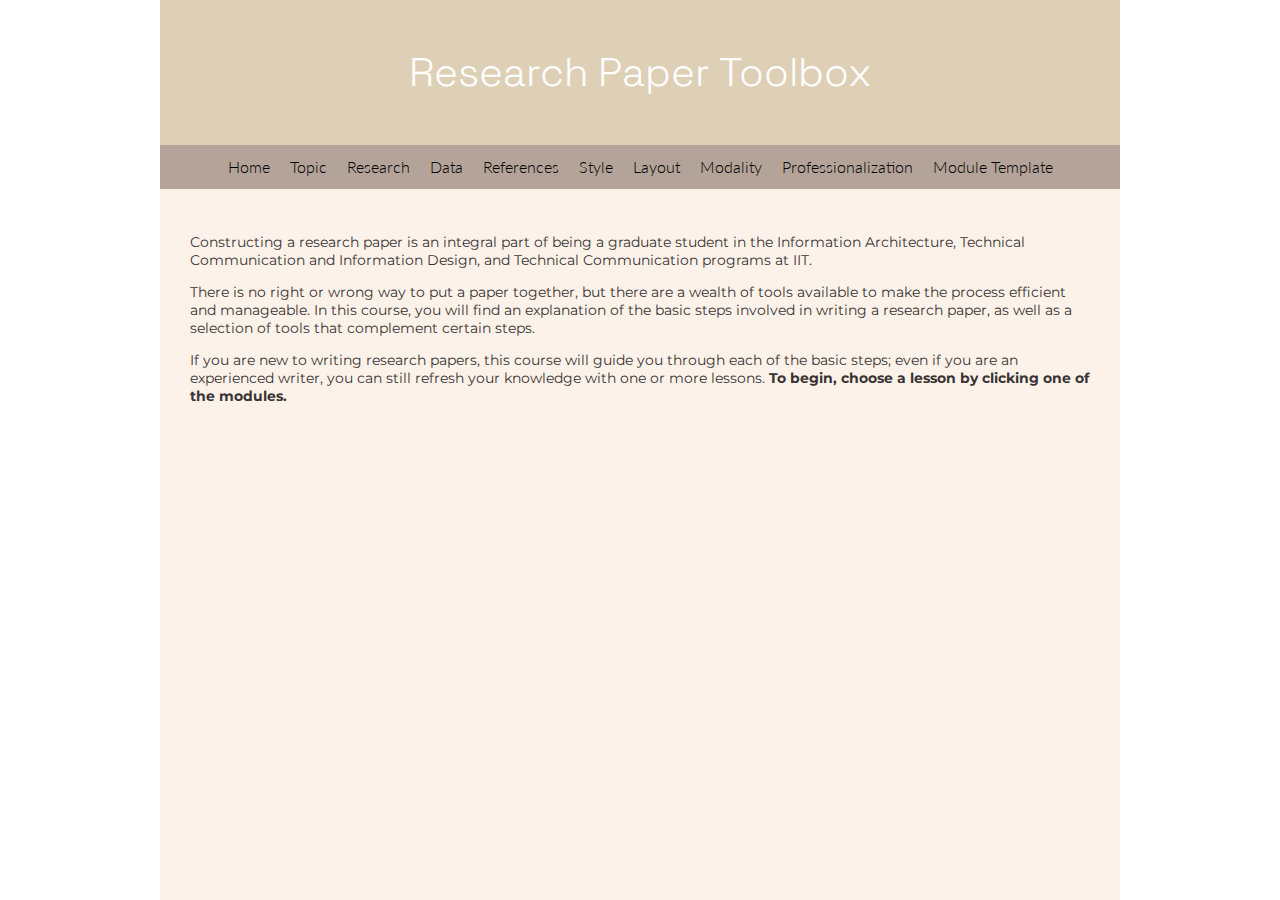
<file: index.html>
<!DOCTYPE html>
<html lang="en">

<head>
    <meta charset="utf-8">
    <meta name="viewport" content="width=device-width, initial-scale=1.0">
    <meta name="description"
        content="Site that serves as resource for incoming graduate student containing module-based learning modules.">
    <title>Research Paper Toolbox</title>

    <link rel="stylesheet" type="text/css" media="screen" href="./css/styles.css">
    <link rel="preconnect" href="https://fonts.googleapis.com">
    <link rel="preconnect" href="https://fonts.gstatic.com" crossorigin>

    <!--This is where fonts will be located-->
    <link href="https://fonts.googleapis.com/css2?family=Inter:wght@100..900&display=swap" rel="stylesheet">
    <link
        href="https://fonts.googleapis.com/css2?family=Inter:wght@100..900&family=Madimi+One&family=Space+Grotesk:wght@300&display=swap"
        rel="stylesheet">
    <link href="https://fonts.googleapis.com/css2?family=Montserrat:ital,wght@0,100..900;1,100..900&display=swap"
        rel="stylesheet">
    <link
        href="https://fonts.googleapis.com/css2?family=Inter:wght@100..900&family=Lato:ital,wght@0,100;0,300;0,400;0,700;0,900;1,100;1,300;1,400;1,700;1,900&family=Madimi+One&family=Roboto:ital,wght@0,100;0,300;0,400;0,500;0,700;0,900;1,100;1,300;1,400;1,500;1,700;1,900&family=Space+Grotesk:wght@300&display=swap"
        rel="stylesheet">

</head>

<body>

    <header>
        <h1>Research Paper Toolbox </h1>
    </header>

    <nav>
        <ul>
            <li><a href="index.html">Home</a></li>
            <li><a href="#Topic">Topic</a></li>
            <li><a href="realistic_research.html">Research</a></li>
            <li><a href="research_data.html">Data</a></li>
            <li><a href="#References">References</a></li>
            <li><a href="#Style">Style</a></li>
            <li><a href="#Layout">Layout</a></li>
            <li><a href="#Modality">Modality</a></li>
            <li><a href="#Professionalization">Professionalization</a></li>
            <li><a href="module_template.html">Module Template</a></li>
        </ul>
    </nav>

    <main>
        <p>Constructing a research paper is an integral part of being a graduate student in the Information
            Architecture, Technical Communication and Information Design, and Technical Communication programs at IIT.
        </p>


        <p>There is no right or wrong way to put a paper together, but there are a wealth of tools available to make the
            process efficient and manageable.
            In this course, you will find an explanation of the basic steps involved in writing a research paper, as
            well as a selection of tools that complement certain steps. </p>

        <p>If you are new to writing research papers, this course will guide you through each of the basic steps; even
            if you are an experienced writer, you can still refresh your knowledge with one or more lessons.
            <strong id="index_container">To begin, choose a lesson by clicking one of the modules.</strong>
        </p>

    </main>
</body>

</html>
</file>
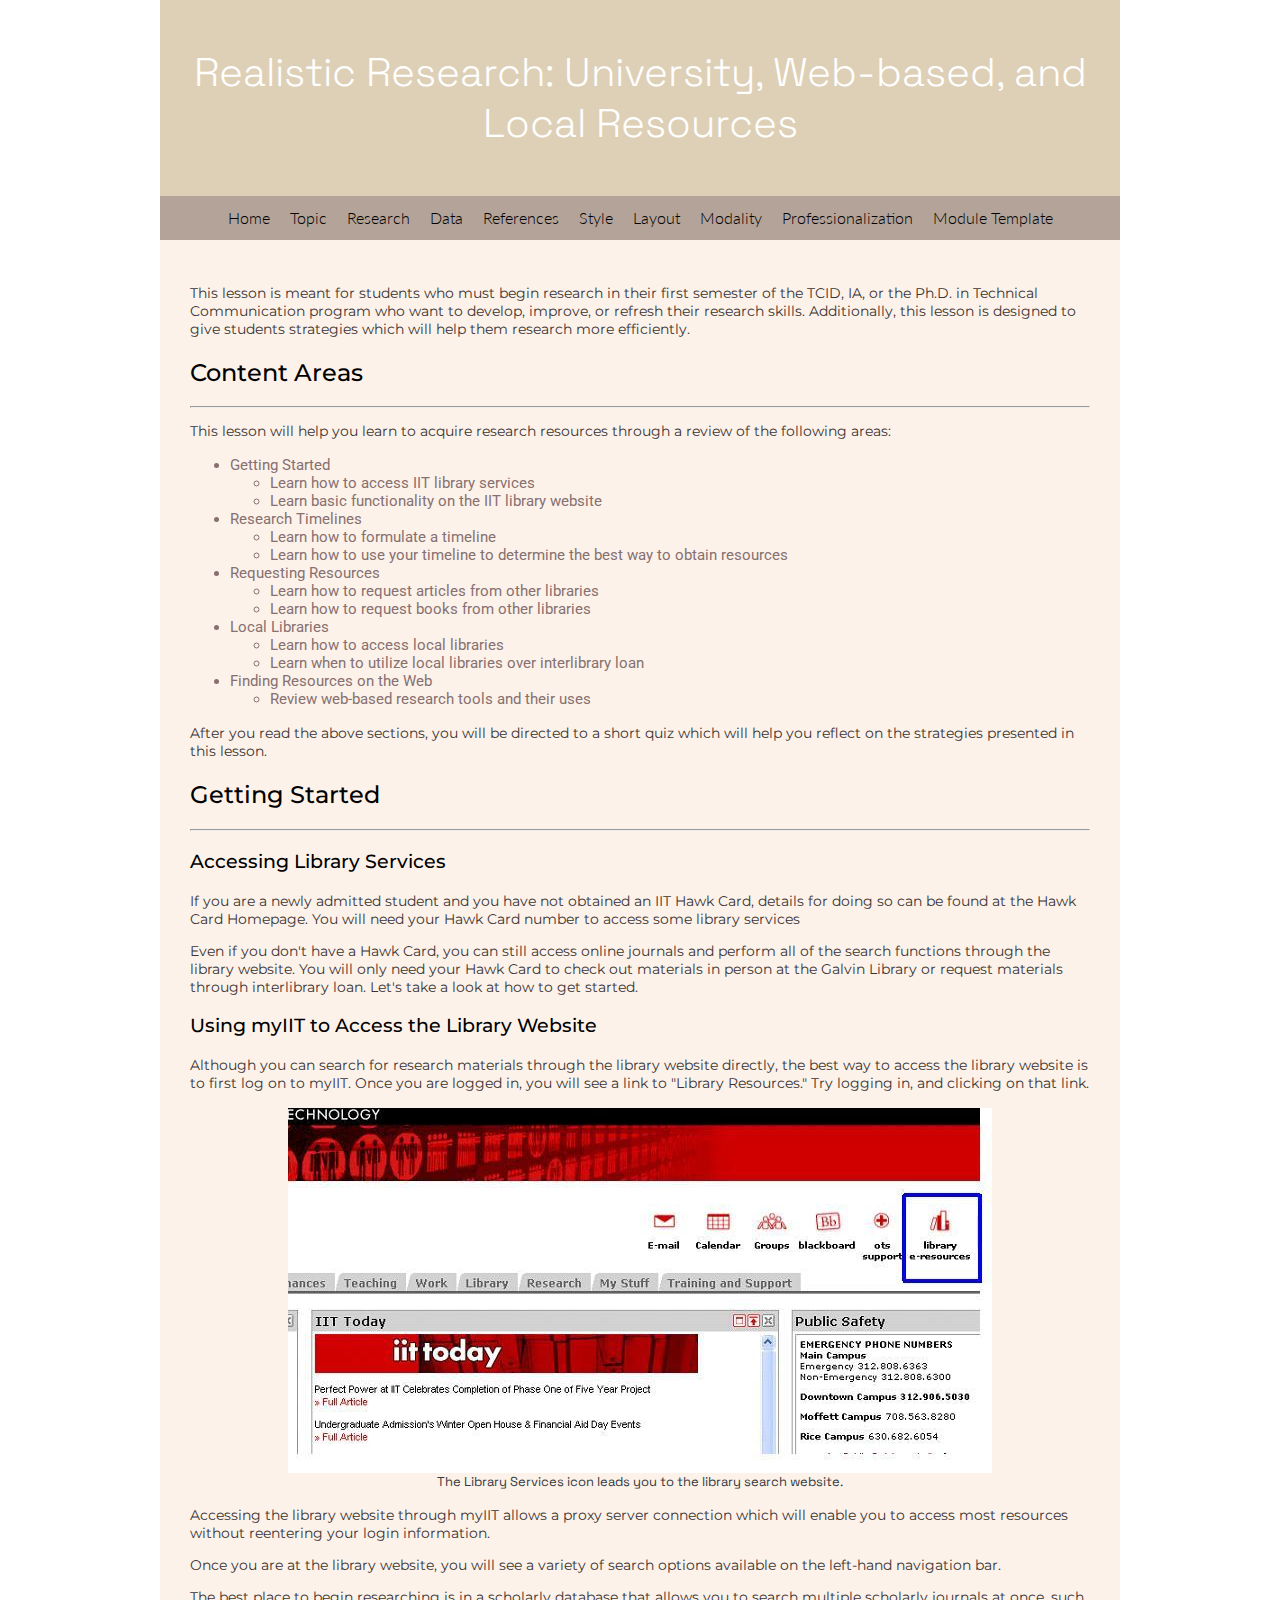
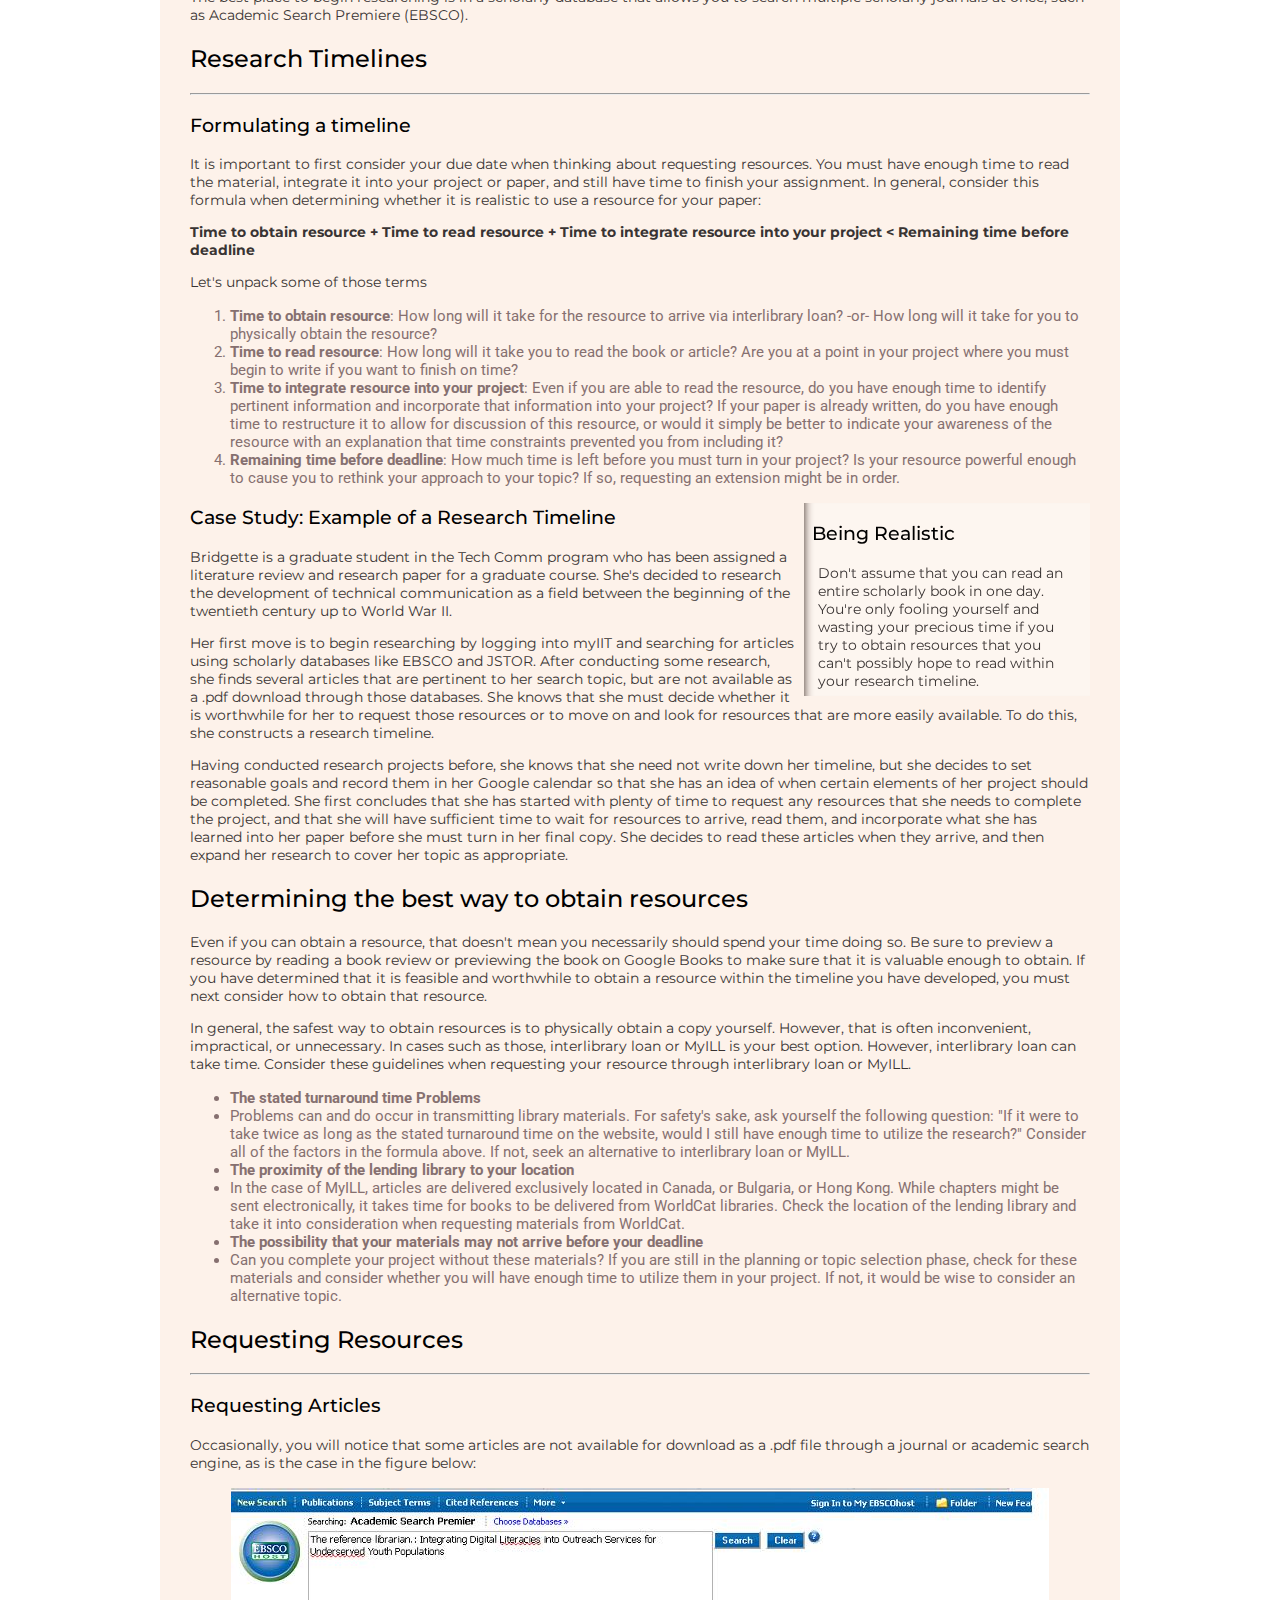
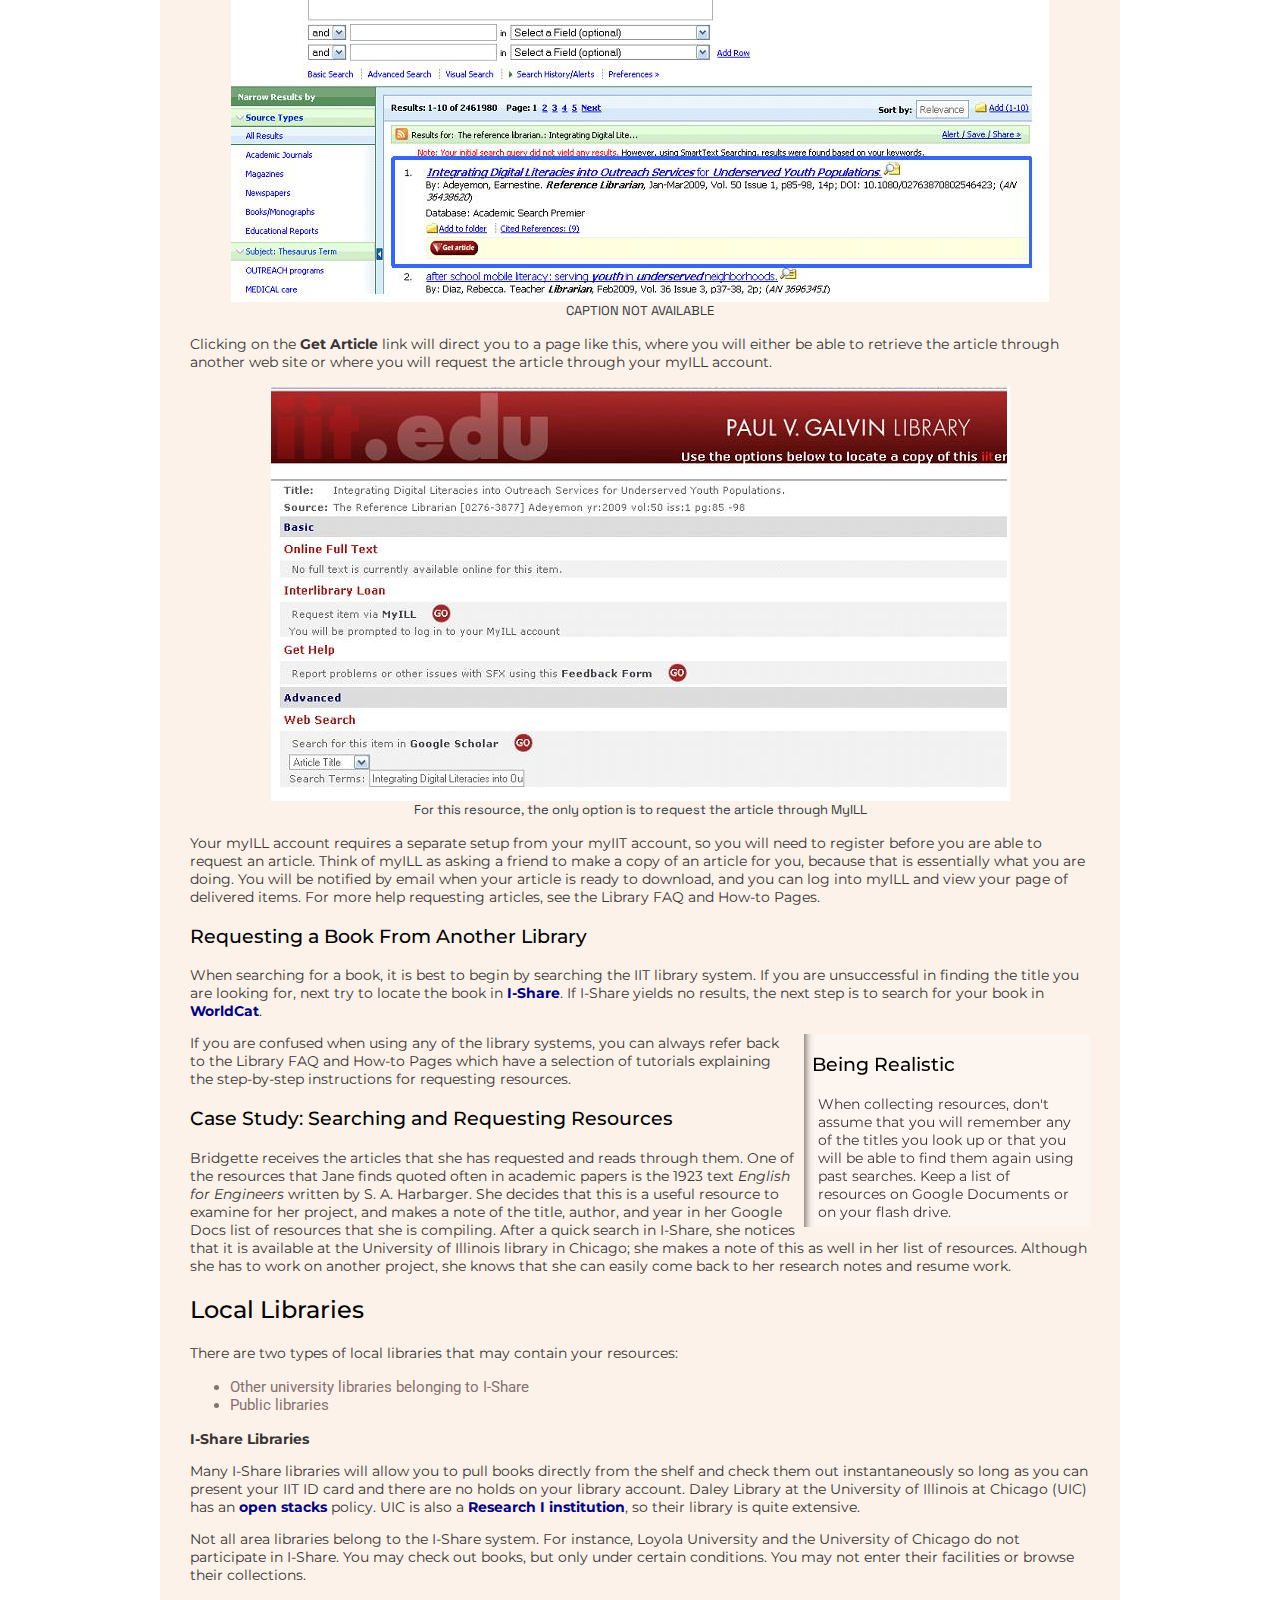
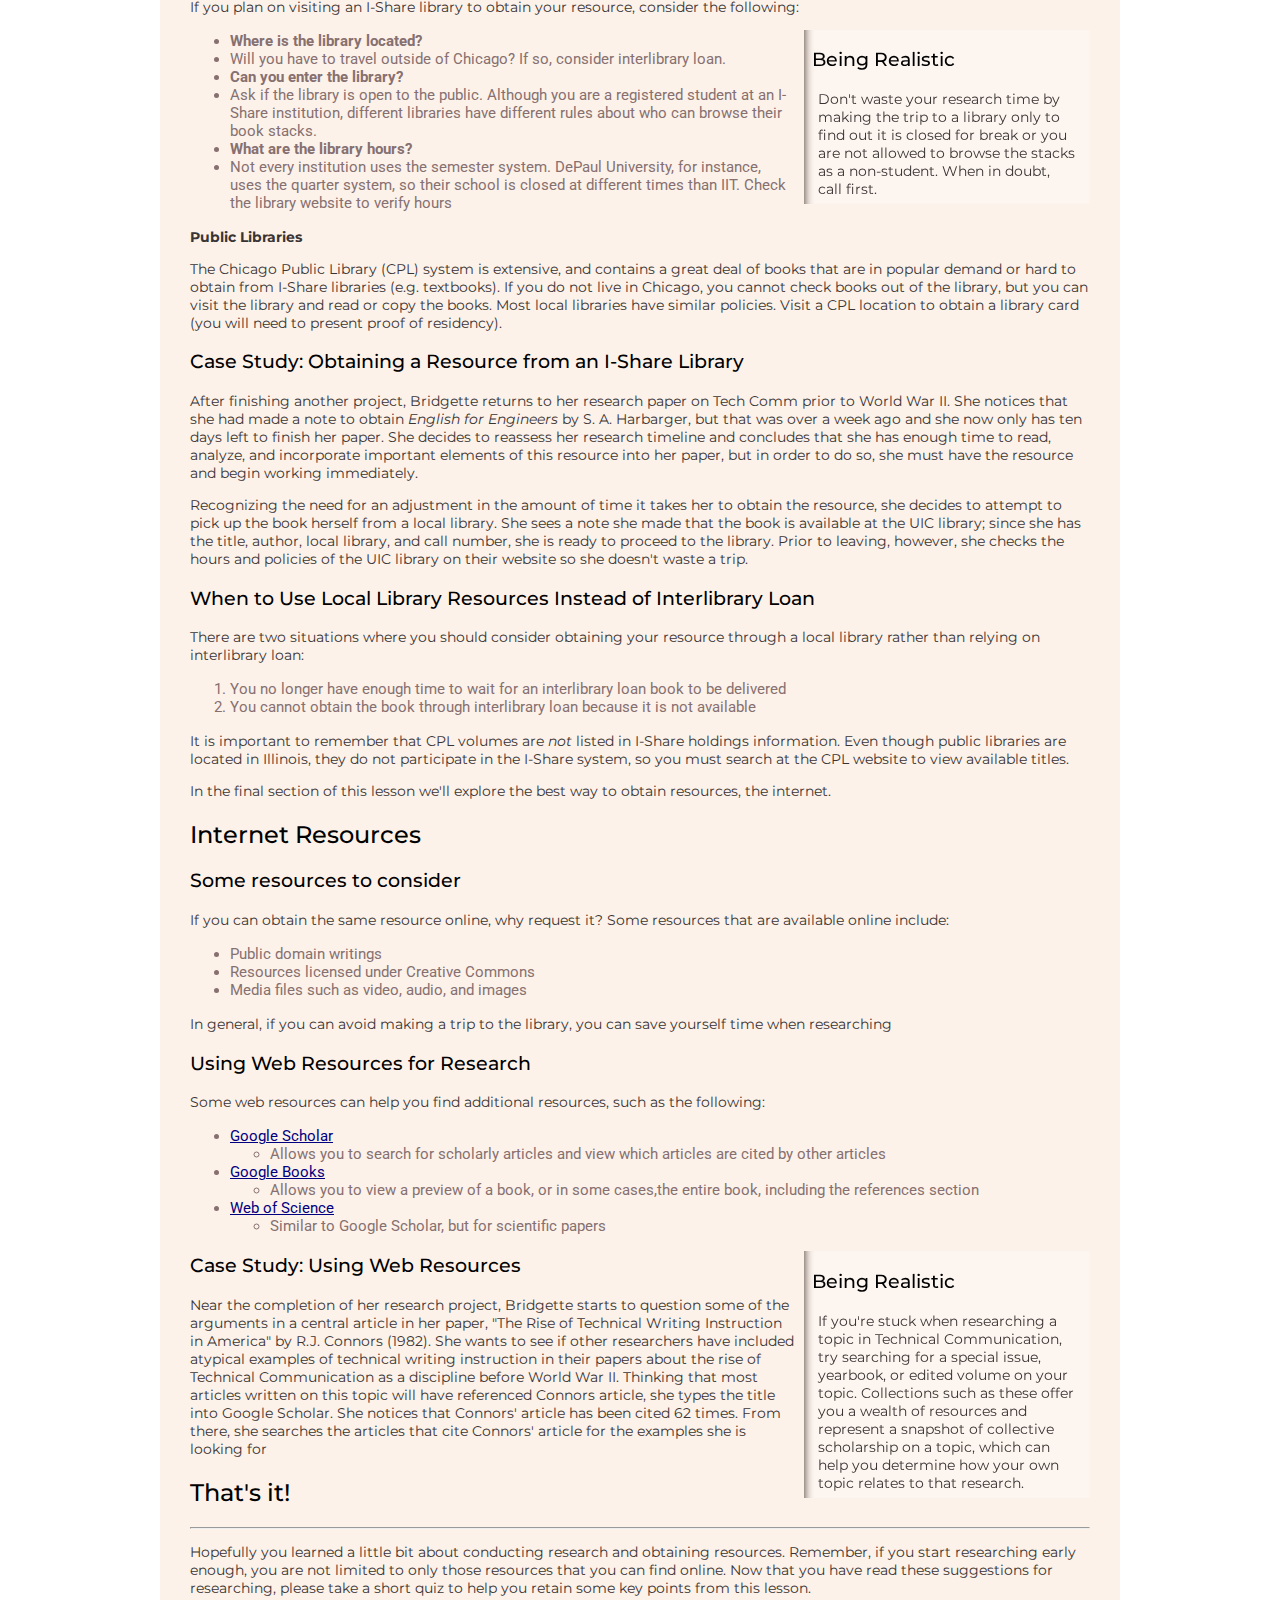
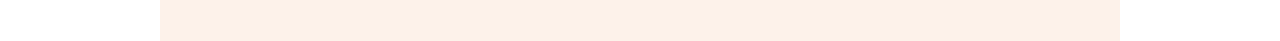
<file: realistic_research.html>
<!DOCTYPE html>
<html lang="en">

<head>
  <meta charset="utf-8">
  <meta name="viewport" content="width=device-width, initial-scale=1.0">
  <meta name="description"
    content="Site that serves as resource for incoming graduate student containing module-based learning modules.">
  <title>Research Paper Toolbox</title>

  <link rel="stylesheet" type="text/css" media="screen" href="./css/styles.css">
  <link rel="preconnect" href="https://fonts.googleapis.com">
  <link rel="preconnect" href="https://fonts.gstatic.com" crossorigin>

  <!--This is where fonts will be located-->
  <link href="https://fonts.googleapis.com/css2?family=Montserrat:ital,wght@0,100..900;1,100..900&display=swap"
    rel="stylesheet">
  <link
    href="https://fonts.googleapis.com/css2?family=Inter:wght@100..900&family=Lato:ital,wght@0,100;0,300;0,400;0,700;0,900;1,100;1,300;1,400;1,700;1,900&family=Madimi+One&family=Roboto:ital,wght@0,100;0,300;0,400;0,500;0,700;0,900;1,100;1,300;1,400;1,500;1,700;1,900&family=Space+Grotesk:wght@300&display=swap"
    rel="stylesheet">
</head>

<body>

  <header>
    <h1> Realistic Research: University, Web-based, and Local Resources</h1>
  </header>
  <nav>
    <ul>

      <li><a href="index.html">Home</a></li>
      <li><a href="#Topic">Topic</a></li>
      <li><a href="realistic_research.html">Research</a></li>
      <li><a href="research_data.html">Data</a></li>
      <li><a href="#References">References</a></li>
      <li><a href="#Style">Style</a></li>
      <li><a href="#Layout">Layout</a></li>
      <li><a href="#Modality">Modality</a></li>
      <li><a href="#Professionalization">Professionalization</a></li>
      <li><a href="module_template.html">Module Template</a></li>
    </ul>
  </nav>

  <main>

    <p> This lesson is meant for students who must begin research in their first semester of the TCID, IA, or the Ph.D.
      in Technical Communication program who want to develop, improve, or refresh their research skills.
      Additionally, this lesson is designed to give students strategies which will help them research more efficiently.
    </p>
    <h2>Content Areas</h2>
    <hr>
    <p>This lesson will help you learn to acquire research resources through a review of the following areas: </p>

    <ul>
      <li>Getting Started
        <ul>
          <li>Learn how to access IIT library services</li>
          <li>Learn basic functionality on the IIT library website </li>
        </ul>
      </li>
      <li>Research Timelines
        <ul>
          <li>Learn how to formulate a timeline</li>
          <li>Learn how to use your timeline to determine the best way to obtain resources</li>
        </ul>
      </li>
      <li>Requesting Resources
        <ul>
          <li>Learn how to request articles from other libraries</li>
          <li>Learn how to request books from other libraries</li>
        </ul>
      </li>
      <li>Local Libraries
        <ul>
          <li>Learn how to access local libraries</li>
          <li>Learn when to utilize local libraries over interlibrary loan</li>
        </ul>
      </li>
      <li>Finding Resources on the Web
        <ul>
          <li>Review web-based research tools and their uses</li>
        </ul>
      </li>
    </ul>
    <p>
      After you read the above sections, you will be directed to a short quiz
      which will help you reflect on the strategies presented in this lesson.
    </p>

    <h2>Getting Started</h2>
    <hr>
    <h3> Accessing Library Services</h3>
    <p>If you are a newly admitted student and you have not obtained an IIT Hawk Card, details for doing so can be
      found at the Hawk Card Homepage. You will need your Hawk Card number to access some library services</p>

    <p> Even if you don't have a Hawk Card, you can still access online journals and perform all of the search
      functions through the library website. You will only need your Hawk Card to check out materials in person at the
      Galvin Library or request materials through interlibrary loan. Let's take a look at how to get started.</p>
    <h3> Using myIIT to Access the Library Website</h3>
    <p> Although you can search for research materials through the library website directly, the best way to access
      the library website is to first log on to myIIT. Once you are logged in, you will see a link to "Library
      Resources." Try logging in, and clicking on that link.</p>

    <figure>
      <img src="./Illustrations/research2.jpg"
        alt="Image of IIT website homepage with a highlighted blue square surrounding 'Library Services' icon. The section provides access to the library search website.">
      <figcaption>The Library Services icon leads you to the library search website.</figcaption>
    </figure>

    <p>Accessing the library website through myIIT allows a proxy server connection which will enable you to access
      most
      resources without reentering your login information.</p>

    <p> Once you are at the library website, you will see a variety of search options available on the left-hand
      navigation bar.</p>

    <p> The best place to begin researching is in a scholarly database that allows you to search multiple scholarly
      journals at once, such as Academic Search Premiere (EBSCO).</p>

    <h2> Research Timelines</h2>
    <hr>
    <h3>Formulating a timeline</h3>
    <p> It is important to first consider your due date when thinking about requesting resources. You must have enough
      time to read the material, integrate it into your project or paper, and still have time to finish your
      assignment.
      In general, consider this formula when determining whether it is realistic to use a resource for your paper:</p>

    <p><strong>Time to obtain resource + Time to read resource + Time to integrate resource into your project &lt;
        Remaining
        time
        before deadline</strong></p>

    <p>Let's unpack some of those terms </p>
    <ol>
      <li><strong>Time to obtain resource</strong>: How long will it take for the resource to arrive via interlibrary
        loan? -or- How
        long will it take for you to physically obtain the resource? </li>
      <li><strong>Time to read resource</strong>: How long will it take you to read the book or article? Are you at a
        point in your
        project where
        you must begin to write if you want to finish on time?</li>
      <li><strong>Time to integrate resource into your project</strong>: Even if you
        are able to read the resource, do you have enough time to identify pertinent information and incorporate that
        information into your project? If your paper is already written, do you have enough time to restructure it to
        allow for discussion of this resource, or would it simply be better to indicate your awareness of the resource
        with an explanation that time constraints prevented you from including it? </li>
      <li><strong>Remaining time before deadline</strong>: How
        much time is left before you must turn in your project? Is your resource powerful enough to cause you to
        rethink
        your approach to your topic? If so, requesting an extension might be in order. </li>
    </ol>

    <aside>
      <h3>Being Realistic</h3>

      <p> Don't assume that you can read an entire scholarly book in one day. You're only fooling
        yourself
        and wasting your precious time if you try to obtain resources that you can't possibly hope to read within your
        research timeline. </p>
    </aside>

    <h3> Case Study: Example of a Research Timeline </h3>
    <p> Bridgette is a graduate student
      in the Tech Comm program who has been assigned a literature review and research paper for a graduate course.
      She's decided to research the development of technical communication as a field between the beginning of the
      twentieth century up to World War II.</p>

    <p> Her first move is to begin researching by logging into myIIT and searching
      for articles using scholarly databases like EBSCO and JSTOR. After conducting some research, she finds several
      articles that are pertinent to her search topic, but are not available as a .pdf download through those
      databases. She knows that she must decide whether it is worthwhile for her to request those resources or to move
      on and look for resources that are more easily available. To do this, she constructs a research timeline. </p>

    <p> Having conducted research projects before, she knows that she need not write down her timeline, but she
      decides to set
      reasonable goals and record them in her Google calendar so that she has an idea of when certain elements of her
      project should be completed. She first concludes that she has started with plenty of time to request any
      resources that she needs to complete the project, and that she will have sufficient time to wait for resources
      to arrive, read them, and incorporate what she has learned into her paper before she must turn in her final
      copy. She decides to read these articles when they arrive, and then expand her research to cover her topic as
      appropriate. </p>

    <h2> Determining the best way to obtain resources</h2>
    <p>Even if you can obtain a resource, that doesn't mean
      you necessarily should spend your time doing so. Be sure to preview a resource by reading a book review or
      previewing the book on Google Books to make sure that it is valuable enough to obtain. If you have determined
      that it is feasible and worthwhile to obtain a resource within the timeline you have developed, you must next
      consider how to obtain that resource.</p>

    <p>In general, the safest way to obtain resources is to physically obtain a
      copy yourself. However, that is often inconvenient, impractical, or unnecessary. In cases such as those,
      interlibrary loan or MyILL is your best option. However, interlibrary loan can take time. Consider these
      guidelines when requesting your resource through interlibrary loan or MyILL.</p>

    <ul>
      <li><strong>The stated turnaround time Problems</strong></li>
      <li>Problems
        can and do occur in transmitting library materials. For safety's sake, ask yourself the following
        question: "If it were to take twice as long as the stated turnaround time on the website, would I still have
        enough time to utilize the research?"
        Consider all of the factors in the formula above. If not, seek an alternative to interlibrary loan or MyILL.
      </li>
      <li><strong>The proximity of the lending library to your location</strong></li>
      <li> In the case of MyILL, articles are delivered exclusively
        located in Canada, or Bulgaria, or Hong Kong. While chapters might be sent electronically, it takes time for
        books to be delivered from WorldCat libraries. Check the location of the lending library and take it into
        consideration when requesting materials from WorldCat.</li>
      <li><strong>The possibility that your materials may not arrive before your deadline</strong> </li>
      <li> Can you complete your project without these materials? If you are still in the planning or topic
        selection phase, check for these materials and consider whether you will have enough time to utilize them in
        your project. If not, it would be wise to consider an alternative topic. </li>
    </ul>

    <h2>Requesting Resources </h2>
    <hr>
    <h3>Requesting Articles</h3>

    <p> Occasionally, you will notice that some articles are not available for download as a .pdf file through
      a journal or academic search engine, as is the case in the figure below:</p>

    <figure>
      <img src="./Illustrations/research4_image1.jpg"
        alt="Image representation of 'Requesting Books' section with blue square enclosing a listed book and its respective details. ">
      <figcaption>CAPTION NOT AVAILABLE</figcaption>
    </figure>

    <p>Clicking on the <strong>Get Article</strong> link will direct you to a page like
      this, where you will either be able to retrieve the article through another web site or where you will request
      the article through your myILL account. </p>

    <figure>
      <img src="./Illustrations/research4_image2.jpg"
        alt="Image of 'Get Article'section that leads to retrieving book from another websited. It includes options for getting help and advanced web search">
      <figcaption>For this resource, the only option is to request the article through MyILL</figcaption>
    </figure>

    <p>Your myILL account requires a separate setup
      from your myIIT account, so you will need to register before you are able to request an article. Think of myILL
      as asking a friend to make a copy of an article for you, because that is essentially what you are doing. You
      will be notified by email when your article is ready to download, and you can log into myILL and view your page
      of delivered items. For more help requesting articles, see the Library FAQ and How-to Pages.</p>

    <h3> Requesting a Book From Another Library </h3>

    <p> When searching for a book, it is best to begin by searching the IIT library system. If you
      are unsuccessful in finding the title you are looking for, next try to locate the book in <span
        class="blue_identifier">I-Share</span>. If I-Share
      yields no results, the next step is to search for your book in <span class="blue_identifier">WorldCat</span>. </p>

    <aside>
      <h3>Being Realistic</h3>

      <p>When collecting resources, don't assume that you will remember any of the titles you look up or that
        you will be able to find them again using past searches. Keep a list of resources on Google Documents or on
        your
        flash drive.</p>
    </aside>

    <p>If you are confused when using any of the library systems, you can always refer
      back to the Library FAQ and How-to Pages which have a selection of tutorials explaining the step-by-step
      instructions for requesting resources. </p>

    <h3> Case Study: Searching and Requesting Resources</h3>
    <p>Bridgette receives the articles that she has requested and reads through them. One of the resources that Jane
      finds quoted often in academic papers is the 1923 text <cite>English for Engineers</cite> written by S. A.
      Harbarger. She
      decides that this is a useful resource to examine for her project, and makes a note of the title, author, and
      year in her Google Docs list of resources that she is compiling. After a quick search in I-Share, she notices
      that it is available at the University of Illinois library in Chicago; she makes a note of this as well in her
      list of resources. Although she has to work on another project, she knows that she can easily come back to her
      research notes and resume work.</p>

    <h2>Local Libraries</h2>

    <p> There are two types of local libraries that may contain your resources:</p>
    <ul>
      <li>Other university libraries belonging to I-Share</li>
      <li>Public libraries</li>
    </ul>

    <p class="paragraph_style">I-Share Libraries</p>
    <p>Many I-Share libraries will allow you to pull books directly from the shelf and check them out
      instantaneously
      so long as you can present your IIT ID card and there are no holds on your library account. Daley Library at
      the
      University of Illinois at Chicago (UIC) has an <span class="blue_identifier">open stacks</span> policy. UIC is
      also a <span class="blue_identifier">Research I institution</span>, so
      their library is quite extensive.</p>


    <p> Not all area libraries belong to the I-Share system. For instance, Loyola University and the University of
      Chicago do not participate in I-Share. You may check out books, but only under certain conditions. You may not
      enter their facilities or browse their collections.</p>


    <p>If you plan on visiting an I-Share library to obtain your resource, consider the following:</p>

    <aside>
      <h3>Being Realistic</h3>

      <p>Don't waste your research time by making the trip to a library only to find out it is closed for break or you
        are not allowed to browse the stacks as a non-student. When in doubt, call first.</p>
    </aside>

    <ul>
      <li><strong>Where is the library located?</strong> </li>
      <li> Will you have to travel outside of Chicago? If so, consider interlibrary loan.</li>
      <li> <strong>Can you enter the library? </strong></li>
      <li> Ask if the library is open to the public. Although you are a registered student at an I-Share
        institution,
        different libraries have different rules about who can browse their book stacks. </li>
      <li><strong>What are the library hours? </strong></li>
      <li> Not every institution uses the semester system. DePaul University, for instance, uses the quarter system,
        so
        their school is closed at different times than IIT. Check the library website to verify hours </li>
    </ul>



    <p class="paragraph_style"> Public Libraries</p>
    <p>The Chicago Public Library (CPL) system is extensive, and contains a great deal of books that are in popular
      demand or hard to obtain from I-Share libraries (e.g. textbooks). If you do not live in Chicago, you cannot
      check books out of the library, but you can visit the library and read or copy the books. Most local libraries
      have similar policies. Visit a CPL location to obtain a library card (you will need to present proof of
      residency).</p>

    <h3>Case Study: Obtaining a Resource from an I-Share Library</h3>
    <p>After finishing another project, Bridgette returns to her research paper on Tech Comm prior to World War II.
      She
      notices that she had made a note to obtain <cite>English for Engineers</cite> by S. A. Harbarger, but that was
      over a week
      ago and she now only has ten days left to finish her paper. She decides to reassess her research timeline and
      concludes that she has enough time to read, analyze, and incorporate important elements of this resource into
      her paper, but in order to do so, she must have the resource and begin working immediately.</p>


    <p>Recognizing the need for an adjustment in the amount of time it takes her to obtain the resource, she decides
      to attempt to pick up the book herself from a local library. She sees a note she made that the book is available
      at the UIC library; since she has the title, author, local library, and call number, she is ready to proceed to
      the library. Prior to leaving, however, she checks the hours and policies of the UIC library on their website so
      she doesn't waste a trip.</p>

    <h3>When to Use Local Library Resources Instead of Interlibrary Loan</h3>
    <p> There are two situations where you should consider obtaining your resource through a local library rather
      than relying on interlibrary loan:</p>

    <ol>
      <li>You no longer have enough time to wait for an interlibrary loan book to be delivered</li>
      <li> You cannot obtain the book through interlibrary loan because it is not available</li>
    </ol>

    <p>It is important to remember that CPL volumes are <em>not</em> listed in I-Share holdings information. Even
      though public
      libraries are located in Illinois, they do not participate in the I-Share system, so you must search at the
      CPL website to view available titles. </p>


    <p> In the final section of this lesson we'll explore the best way to obtain resources, the internet. </p>

    <h2> Internet Resources</h2>
    <h3>Some resources to consider</h3>
    <p> If you can obtain the same resource online, why request it? Some resources that are available online
      include:</p>
    <ul>
      <li> Public domain writings</li>
      <li> Resources licensed under Creative Commons</li>
      <li> Media files such as video, audio, and images</li>
    </ul>

    <p>In general, if you can avoid making a trip to the library, you can save yourself time when researching </p>
    <h3>Using Web Resources for Research</h3>
    <p> Some web resources can help you find additional resources, such as the following: </p>
    <ul>
      <li>
        <a href="http://scholar.google.com/schhp?hl=en">Google Scholar</a>
        <ul>
          <li>Allows you to search for scholarly articles and view which articles are cited by other articles</li>

        </ul>
      </li>
      <li>
        <a href="http://books.google.com/books">Google Books</a>
        <ul>
          <li>Allows you to view a preview of a book, or in some cases,the entire book, including the references
            section</li>
        </ul>
      </li>
      <li>
        <a href="http://thomsonreuters.com/products_services/science/science_products/a-z/web_of_science">Web of
          Science</a>
        <ul>
          <li>Similar to Google Scholar, but for scientific papers</li>
        </ul>
      </li>
    </ul>

    <aside>
      <h3>Being Realistic</h3>

      <p>If you're stuck when researching a topic in Technical Communication, try searching for a special issue,
        yearbook, or edited volume on your topic. Collections such as these offer you a wealth of resources and
        represent a snapshot of collective scholarship on a topic, which can help you determine how your own topic
        relates to that research.</p>
    </aside>

    <h3> Case Study: Using Web Resources</h3>
    <p> Near the completion of her research project, Bridgette starts to question some of the arguments in a central
      article in her paper, "The Rise of Technical Writing Instruction in America" by R.J. Connors (1982). She wants
      to see if other researchers have included atypical examples of technical writing instruction in their papers
      about the rise of Technical Communication as a discipline before World War II. Thinking that most articles
      written on this topic will have referenced Connors article, she types the title into Google Scholar. She
      notices
      that Connors' article has been cited 62 times. From there, she searches the articles that cite Connors'
      article
      for the examples she is looking for</p>

    <h2>That's it!</h2>
    <hr>
    <p>Hopefully you learned a little bit about conducting research and obtaining resources. Remember, if you start
      researching early enough, you are not limited to only those resources that you can find online. Now that you
      have read these suggestions for researching, please take a short quiz to help you retain some key points from
      this lesson.</p>

  </main>
</body>

</html>
</file>
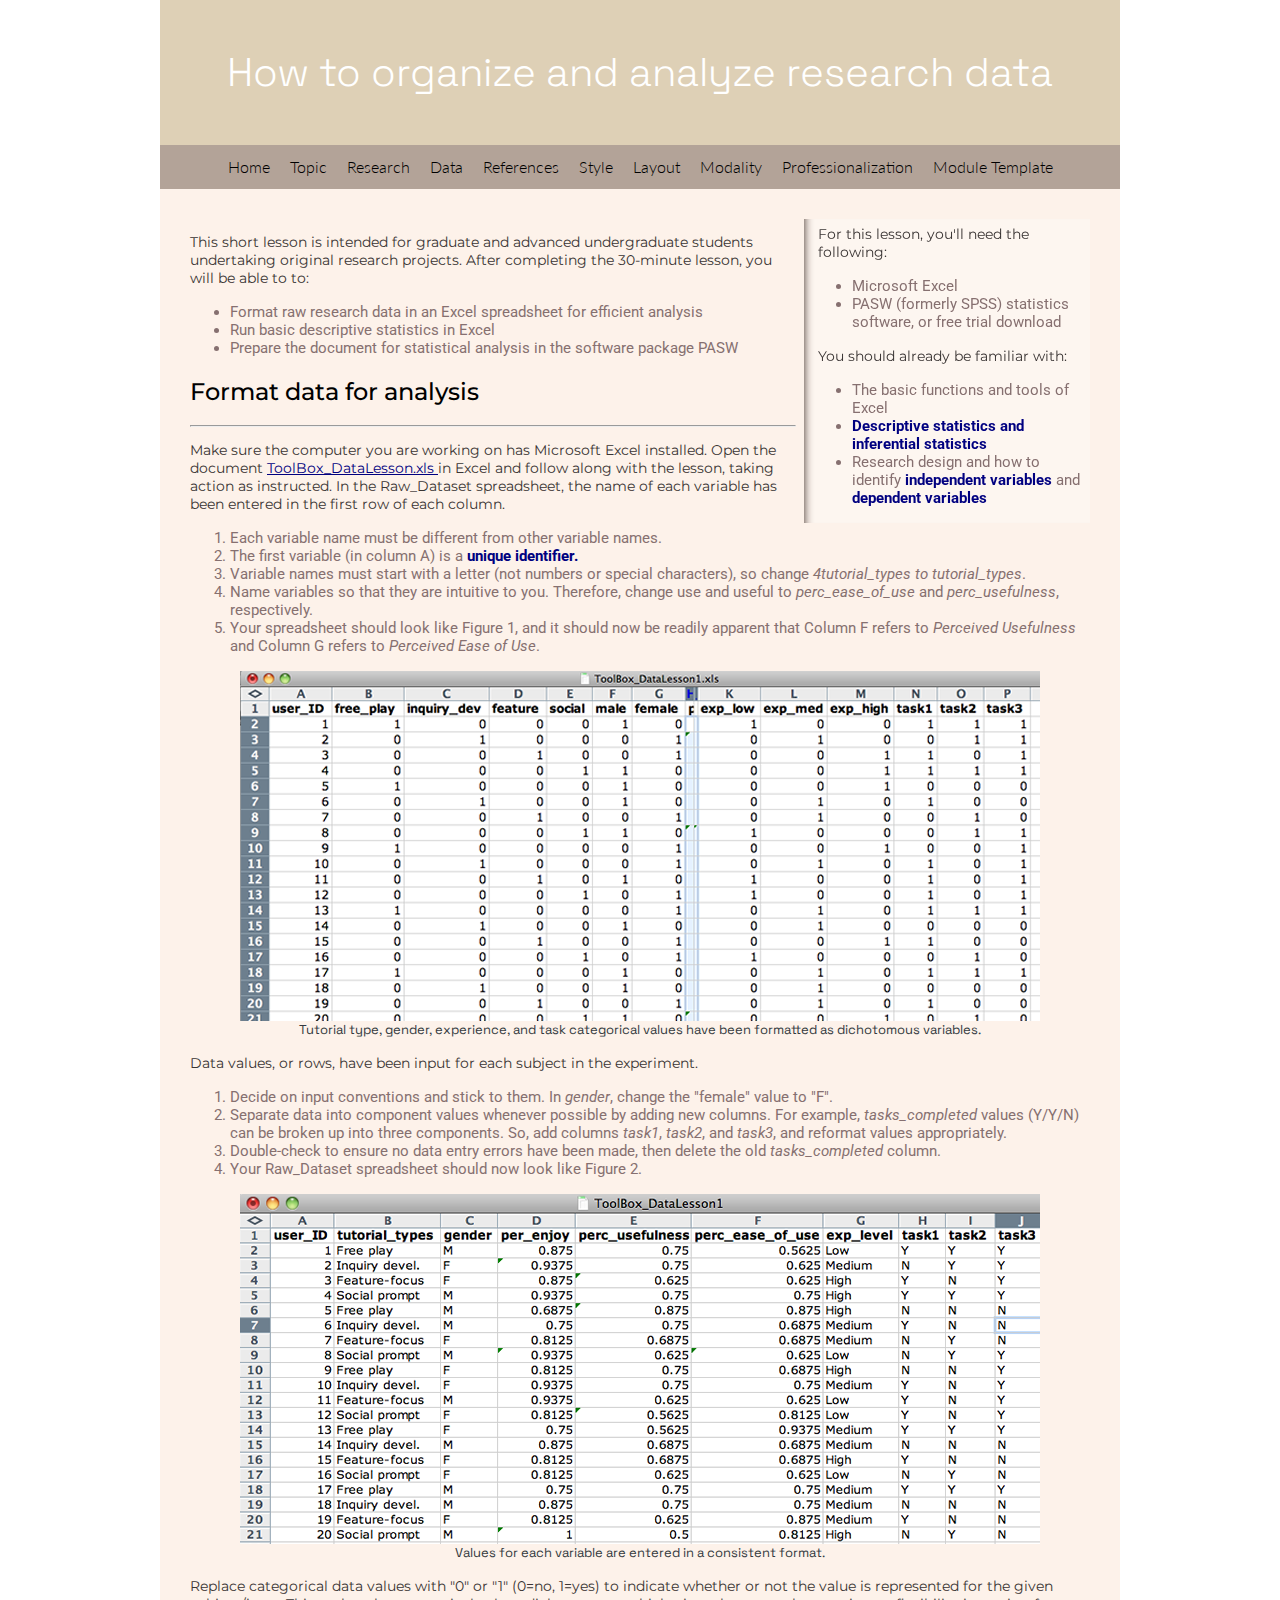
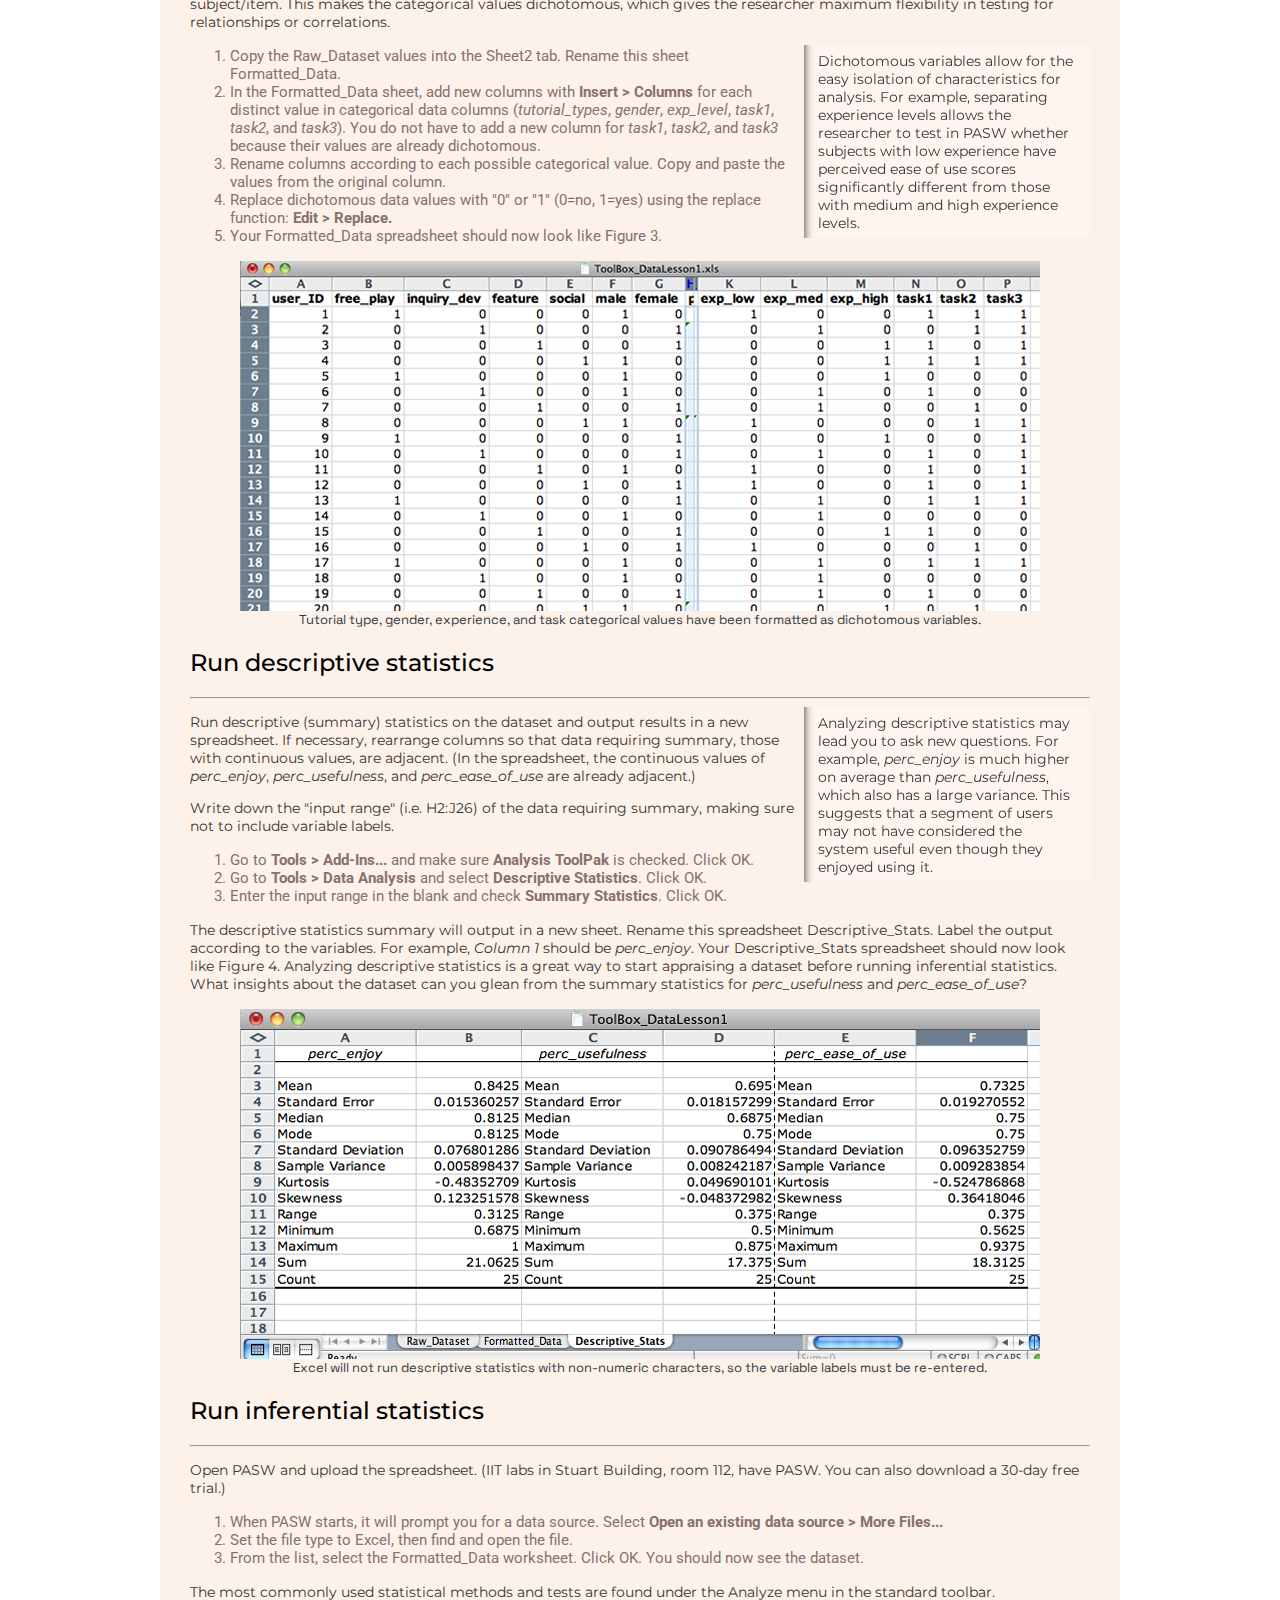
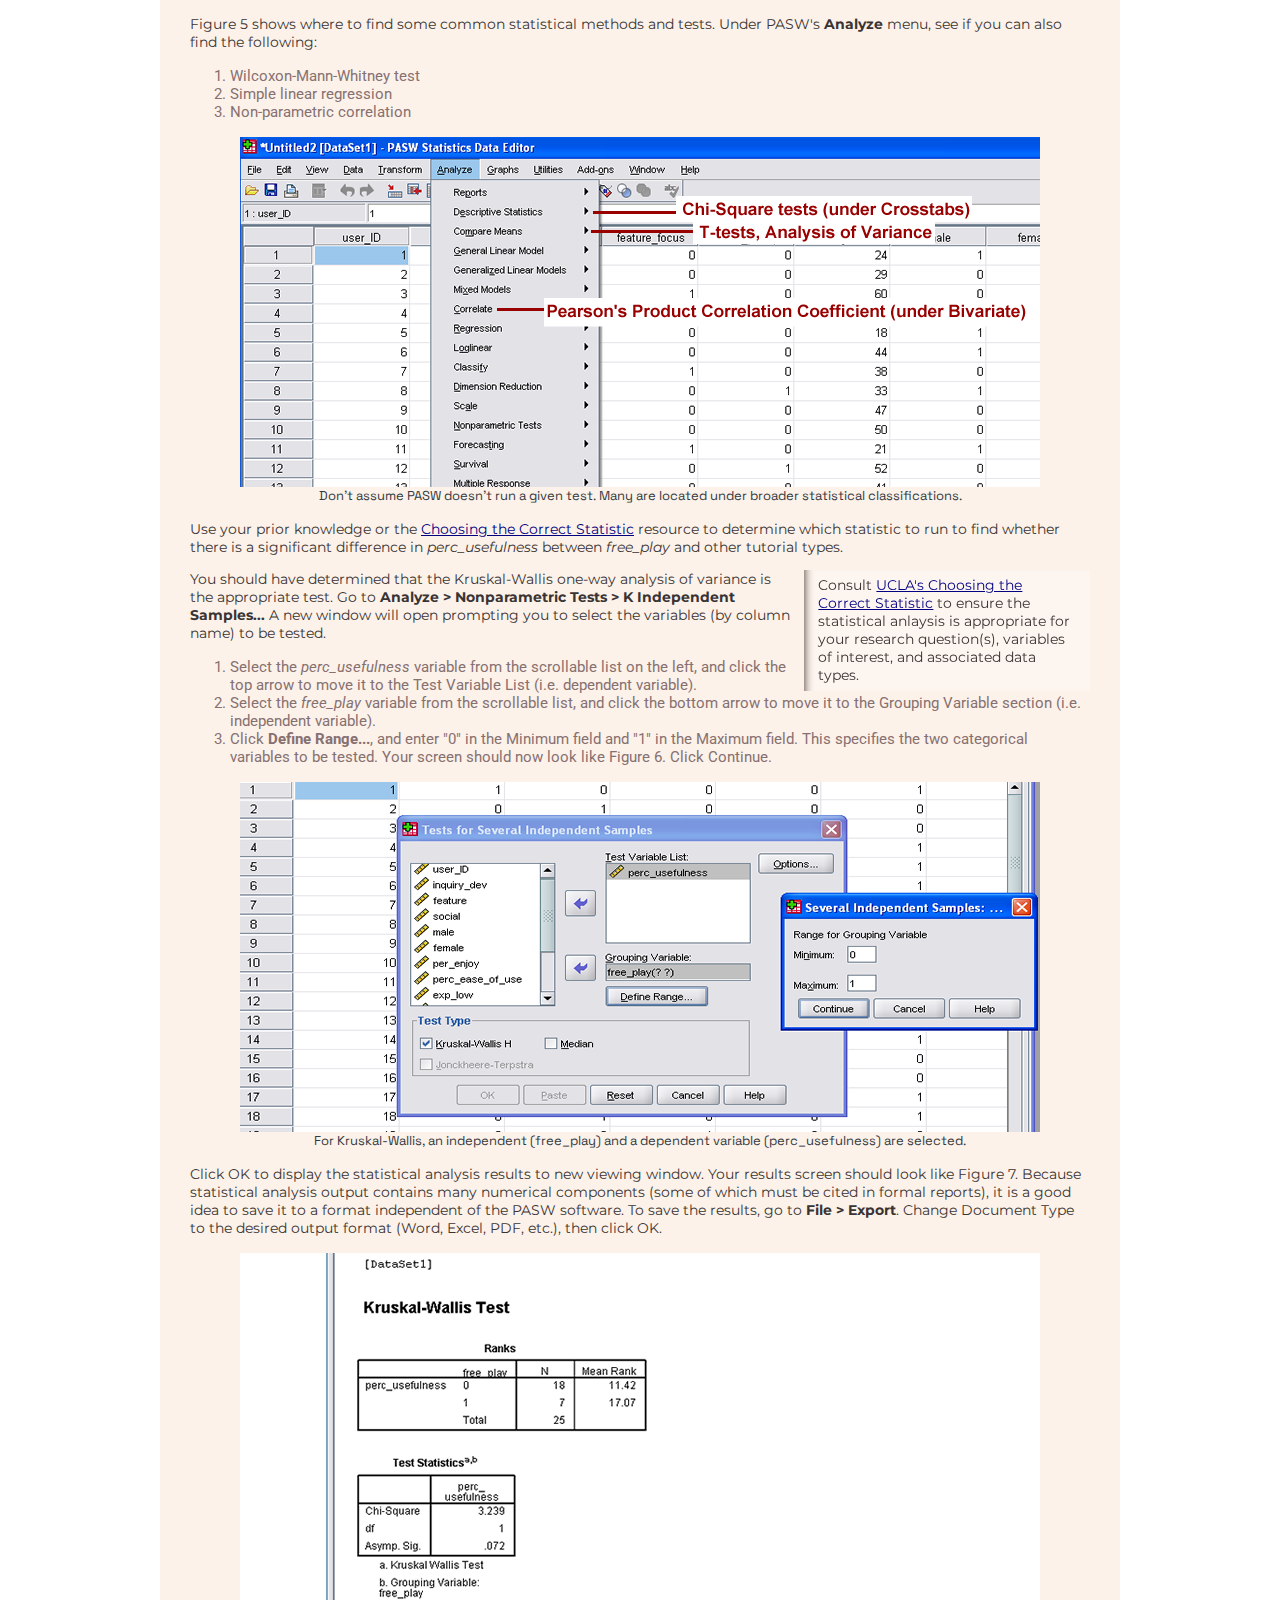
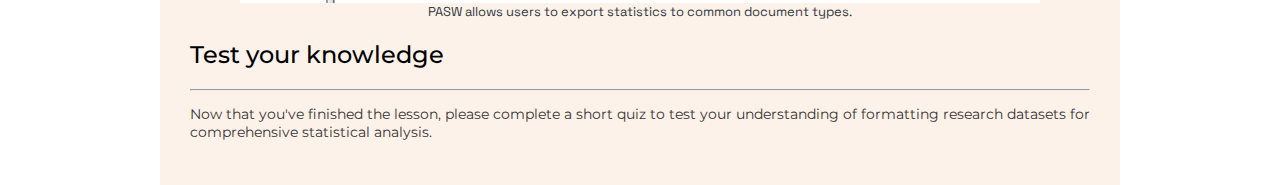
<file: research_data.html>
<!DOCTYPE html>
<html lang="en">

<head>
    <meta charset="utf-8">
    <meta name="viewport" content="width=device-width, initial-scale=1.0">
    <meta name="description"
        content="Site that serves as resource for incoming graduate student containing module-based learning modules.">
    <title>Research Paper Toolbox</title>

    <link rel="stylesheet" type="text/css" media="screen" href="./css/styles.css">
    <link rel="preconnect" href="https://fonts.googleapis.com">
    <link rel="preconnect" href="https://fonts.gstatic.com" crossorigin>

    <!--This is where fonts will be located-->
    <link href="https://fonts.googleapis.com/css2?family=Montserrat:ital,wght@0,100..900;1,100..900&display=swap"
        rel="stylesheet">
    <link
        href="https://fonts.googleapis.com/css2?family=Inter:wght@100..900&family=Lato:ital,wght@0,100;0,300;0,400;0,700;0,900;1,100;1,300;1,400;1,700;1,900&family=Madimi+One&family=Roboto:ital,wght@0,100;0,300;0,400;0,500;0,700;0,900;1,100;1,300;1,400;1,500;1,700;1,900&family=Space+Grotesk:wght@300&display=swap"
        rel="stylesheet">
</head>

<body>
    <header>
        <h1>How to organize and analyze research data</h1>
    </header>
    <nav>
        <ul>

            <li><a href="index.html">Home</a></li>
            <li><a href="#Topic">Topic</a></li>
            <li><a href="realistic_research.html">Research</a></li>
            <li><a href="research_data.html">Data</a></li>
            <li><a href="#References">References</a></li>
            <li><a href="#Style">Style</a></li>
            <li><a href="#Layout">Layout</a></li>
            <li><a href="#Modality">Modality</a></li>
            <li><a href="#Professionalization">Professionalization</a></li>
            <li><a href="module_template.html">Module Template</a></li>
        </ul>
    </nav>

    <main>

        <aside>
            <p>For this lesson, you'll need the following:</p>
            <ul>
                <li>Microsoft Excel</li>
                <li>PASW (formerly SPSS) statistics software, or free trial download</li>
            </ul>

            <p>You should already be familiar with:</p>

            <ul>
                <li>The basic functions and tools of Excel</li>
                <li><span class="blue_identifier">Descriptive statistics and inferential statistics</span></li>
                <li>Research design and how to identify <span class="blue_identifier">independent variables</span> and
                    <span class="blue_identifier">dependent variables</span>
                </li>
            </ul>
        </aside>

        <p>This short lesson is intended for graduate and advanced undergraduate students undertaking original research
            projects. After completing the 30-minute lesson, you will be able to to:</p>

        <ul>
            <li>Format raw research data in an Excel spreadsheet for efficient analysis</li>
            <li>Run basic descriptive statistics in Excel</li>
            <li>Prepare the document for statistical analysis in the software package PASW</li>
        </ul>

        <h2>Format data for analysis</h2>
        <hr>
        <p>Make sure the computer you are working on has Microsoft Excel installed. Open the document <a
                href="https://docs.google.com/spreadsheets/d/1oFic8Mh2MLJrcKeostXoGZ7XIltF6Dzg/edit?usp=drive_link&ouid=100649793887280007507&rtpof=true&sd=true">ToolBox_DataLesson.xls
            </a>
            in Excel and follow along with the lesson, taking action as instructed.
            In the Raw_Dataset spreadsheet, the name of each variable has been entered in the first row of each column.
        </p>
        <ol>
            <li>Each variable name must be different from other variable names.</li>
            <li>The first variable (in column A) is a <span class="blue_identifier">unique identifier.</span></li>
            <li>Variable names must start with a letter (not numbers or special characters), so change
                <em>4tutorial_types to tutorial_types</em>.
            </li>
            <li>Name variables so that they are intuitive to you. Therefore, change use and useful to
                <em>perc_ease_of_use</em> and <em>perc_usefulness</em>, respectively.
            </li>
            <li>Your spreadsheet should look like Figure 1, and it should now be readily apparent that Column F refers
                to <em>Perceived Usefulness</em> and Column G refers to <em>Perceived Ease of Use</em>.</li>
        </ol>

        <figure>
            <img src="./Illustrations/datalesson_fig3.png"
                alt="Image of raw spreadsheet containing columns for user_ID, free_play, inquiry_dev, feature, social, male, female,p, exp_low, exp_med, exp_high, task1, task2, task3.">
            <figcaption> Tutorial type, gender, experience, and task categorical values have been formatted as
                dichotomous
                variables.</figcaption>
        </figure>

        <p>Data values, or rows, have been input for each subject in the experiment.</p>
        <ol>
            <li>Decide on input conventions and stick to them. In <em>gender</em>, change the "female" value to "F".
            </li>
            <li>Separate data into component values whenever possible by adding new columns. For example,
                <em>tasks_completed </em>values (Y/Y/N) can be broken up into three components. So, add columns
                <em>task1</em>, <em>task2</em>, and <em>task3</em>, and reformat values appropriately.
            </li>
            <li>Double-check to ensure no data entry errors have been made, then delete the old <em>tasks_completed</em>
                column.</li>
            <li>Your Raw_Dataset spreadsheet should now look like Figure 2.</li>
        </ol>

        <figure>
            <img src="./Illustrations/datalesson_fig2.png"
                alt="Image of raw spreadsheet, columns include user_ID, tutorial_types, gender, per_enjoy,perc_usefulness,perc_ease_of_use,exp_level, task1, task2, task3. Rows contain numerical values.">
            <figcaption>Values for each variable are entered in a consistent format.</figcaption>
        </figure>

        <p>Replace categorical data values with "0" or "1" (0=no, 1=yes) to indicate whether or not the value is
            represented for the given subject/item. This makes the categorical values dichotomous, which gives the
            researcher maximum flexibility in testing for relationships or correlations.</p>

        <aside>
            <p>Dichotomous variables allow for the easy isolation of characteristics for analysis. For example,
                separating experience levels allows the researcher to test in PASW whether subjects with low experience
                have perceived ease of use scores significantly different from those with medium and high experience
                levels.</p>
        </aside>

        <ol>
            <li>Copy the Raw_Dataset values into the Sheet2 tab. Rename this sheet Formatted_Data.</li>
            <li>In the Formatted_Data sheet, add new columns with <strong>Insert > Columns</strong> for each distinct
                value in
                categorical data columns
                (<em>tutorial_types</em>, <em>gender</em>, <em>exp_level</em>, <em>task1</em>, <em>task2</em>, and
                <em>task3</em>). You do not have to add a new column for <em>task1</em>, <em>task2</em>, and
                <em>task3</em>
                because their values are already dichotomous.
            </li>
            <li>Rename columns according to each possible categorical value. Copy and paste the values from the original
                column.</li>
            <li>Replace dichotomous data values with "0" or "1" (0=no, 1=yes) using the replace function: <strong>Edit >
                    Replace.</strong></li>
            <li>Your Formatted_Data spreadsheet should now look like Figure 3.</li>
        </ol>

        <figure>
            <img src="./Illustrations/datalesson_fig3(1).png"
                alt="Image of raw spreadsheet containing columns for user_ID,free_play,inquiry_dev,feature,social,male,female,p,exp_low,exp_med,exp_high,task1,task2,task3.">
            <figcaption>Tutorial type, gender, experience, and task categorical values have been formatted as
                dichotomous
                variables.</figcaption>
        </figure>

        <h2>Run descriptive statistics</h2>
        <hr>

        <aside>
            <p>Analyzing descriptive statistics may lead you to ask new questions. For example, <em>perc_enjoy</em> is
                much
                higher on average than <em>perc_usefulness</em>, which also has a large variance. This suggests that a
                segment of
                users may not have considered the system useful even though they enjoyed using it.</p>
        </aside>

        <p>Run descriptive (summary) statistics on the dataset and output results in a new spreadsheet. If necessary,
            rearrange columns so that data requiring summary, those with continuous values, are adjacent. (In the
            spreadsheet, the continuous values of <em>perc_enjoy</em>, <em>perc_usefulness</em>, and
            <em>perc_ease_of_use</em> are already
            adjacent.)
        </p>
        <p>Write down the "input range" (i.e. H2:J26) of the data requiring summary, making sure not to include variable
            labels.</p>

        <ol>
            <li>Go to <strong>Tools > Add-Ins...</strong> and make sure <strong>Analysis ToolPak</strong> is checked.
                Click OK.</li>
            <li>Go to <strong>Tools > Data Analysis</strong> and select <strong>Descriptive Statistics</strong>. Click
                OK.</li>
            <li>Enter the input range in the blank and check <strong>Summary Statistics</strong>. Click OK.</li>
        </ol>

        <p>The descriptive statistics summary will output in a new sheet. Rename this spreadsheet Descriptive_Stats.
            Label the output according to the variables. For example, <em>Column 1</em> should be <em>perc_enjoy</em>.
            Your
            Descriptive_Stats spreadsheet should now look like Figure 4.
            Analyzing descriptive statistics is a great way to start appraising a dataset before running inferential
            statistics. What insights about the dataset can you glean from the summary statistics for
            <em>perc_usefulness</em>
            and <em>perc_ease_of_use</em>?
        </p>

        <figure>
            <img src="./Illustrations/datalesson_fig4.png"
                alt="Image of datasheet outlining perc_enjoy, perc_usefulness, perc_ease_of_use. Rows are organized by sections such as mean, sum and count.">
            <figcaption> Excel will not run descriptive statistics with non-numeric characters, so the variable labels
                must be
                re-entered.</figcaption>
        </figure>

        <h2>Run inferential statistics</h2>
        <hr>
        <p>Open PASW and upload the spreadsheet. (IIT labs in Stuart Building, room 112, have PASW. You can also
            download a 30-day free trial.)</p>
        <ol>
            <li>When PASW starts, it will prompt you for a data source. Select <strong>Open an existing data source >
                    More
                    Files...</strong></li>
            <li>Set the file type to Excel, then find and open the file.</li>
            <li>From the list, select the Formatted_Data worksheet. Click OK. You should now see the dataset.</li>
        </ol>

        <p>The most commonly used statistical methods and tests are found under the Analyze menu in the standard
            toolbar.</p>


        <p>Figure 5 shows where to find some common statistical methods and tests. Under PASW's <strong>Analyze</strong>
            menu, see if you
            can also find the following:</p>
        <ol>
            <li>Wilcoxon-Mann-Whitney test</li>
            <li>Simple linear regression</li>
            <li>Non-parametric correlation</li>
        </ol>

        <figure>
            <img src="./Illustrations/datalesson_fig5.png"
                alt="Image of PASW Statistics Data Editor's 'Analyze' section displaying options and features for 'Correlate'and 'Descriptive Statistics'submenu tools">
            <figcaption> Don't assume PASW doesn't run a given test. Many are located under broader statistical
                classifications.</figcaption>
        </figure>

        <p>Use your prior knowledge or the <a href="http://www.ats.ucla.edu/stat/mult_pkg/whatstat/default.htm">
                Choosing the Correct Statistic</a> resource to determine which statistic to run to find whether there is
            a significant difference in <em>perc_usefulness</em> between <em>free_play</em> and other tutorial types.
        </p>



        <aside>
            <p> Consult <a href="http://www.ats.ucla.edu/stat/mult_pkg/whatstat/default.htm">UCLA's Choosing the Correct
                    Statistic</a> to ensure the statistical anlaysis is appropriate for your research question(s),
                variables
                of interest, and associated data types.</p>
        </aside>

        <p>You should have determined that the Kruskal-Wallis one-way analysis of variance is the appropriate test.
            Go to <strong>Analyze > Nonparametric Tests > K Independent Samples...</strong> A new window will open
            prompting you to
            select the variables (by column name) to be tested.</p>
        <ol>
            <li>Select the <em>perc_usefulness</em> variable from the scrollable list on the left, and click the top
                arrow to
                move it to the Test Variable List (i.e. dependent variable).</li>
            <li>Select the <em>free_play</em> variable from the scrollable list, and click the bottom arrow to move it
                to the
                Grouping Variable section (i.e. independent variable).</li>
            <li>Click <strong>Define Range...</strong>, and enter "0" in the Minimum field and "1" in the Maximum field.
                This specifies
                the two categorical variables to be tested. Your screen should now look like Figure 6. Click Continue.
            </li>
        </ol>

        <figure>
            <img src="./Illustrations/datalesson_fig6.png" alt="Pop-up window displaying test and group variables.">
            <figcaption>For Kruskal-Wallis, an independent (free_play) and a dependent variable (perc_usefulness) are
                selected.</figcaption>
        </figure>

        <p>Click OK to display the statistical analysis results to new viewing window. Your results screen should look
            like Figure 7.
            Because statistical analysis output contains many numerical components (some of which must be cited in
            formal reports), it is a good idea to save it to a format independent of the PASW software.
            To save the results, go to <strong>File > Export</strong>. Change Document Type to the desired output format
            (Word, Excel,
            PDF, etc.), then click OK.</p>


        <figure>
            <img src="./Illustrations/datalesson_fig7.png"
                alt="Image of dataset for a Krustal-Wallis Test containing two tables. First table displats ranks assigned to data points, second table displays test statistics.">
            <figcaption>PASW allows users to export statistics to common document types.</figcaption>
        </figure>
        <h2>Test your knowledge</h2>
        <hr>
        <p>Now that you've finished the lesson, please complete a short quiz to test your understanding of formatting
            research datasets for comprehensive statistical analysis.</p>



    </main>
</body>

</html>
</file>
<file: css/styles.css>
/* Styling */
html {
  background-color: white;
}

body {
  background-color: #FDF2EA;
  margin: 0 auto;
  color: black;
  /*Set width to body, 960px is a typical standard size  */
  width: 960px;
  /*Ensures that minimum height is the same as viewport*/
  min-height: 100vh;
}

main {
  padding: 30px;
}

/* Class and Id Styling */
.blue_identifier {
  color: navy;
  font-weight: bold;
}

.paragraph_style {
  font-weight: bold;
}

/* Header Styling */
header {
  background-color: #DED0B6;
  color: #ffffff;
  padding: 20px;
  text-align: center;
}

/* Navigation Styling */

nav {
  background-color: #B3A398;
  text-align: left;
  padding: 12px;
}

nav ul {
  display: flex;
  justify-content: center;
  list-style-type: none;
  margin: 0;
  padding: 0;
}

li {
  color: #867070;
  font-family: "Roboto", sans-serif;
  font-weight: 400;
  font-size: 15px;
  font-style: normal;
}

nav li {
  margin: 0 10px;
}

a {
  color: navy;
}

nav a {
  color: black;
  font-family: "Lato", sans-serif;
  font-weight: 300;
  font-style: light;
  font-size: 16px;
  text-decoration: none;
}


nav a:hover {
  background-color: #DED0B6;
  text-decoration: underline;
  padding: 2px;
}



/*Content Styling*/
p {
  font-family: "Montserrat", sans-serif;
  color: #393433;
  font-weight: 400;
  font-style: normal;
  font-size: 14px;
}

h1 {
  font-family: "Space Grotesk", sans-serif;
  font-optical-sizing: auto;
  font-weight: 300;
  font-style: normal;
  font-size: 40px;
}

h2,
h3 {
  font-family: "Montserrat", sans-serif;
  font-weight: 500;
}

cite {
  font-style: italic;
}

img {
  display: block;
  margin-left: auto;
  margin-right: auto;
}

figcaption {
  font-family: "Space Grotesk", sans-serif;
  font-size: 13px;
  color: #343a40;
  text-align: center;
}

table {
  font-family: "Roboto", sans-serif;
  font-weight: 500;
  font-style: normal;
  color: #867070;
  border-spacing: 15px;
  border-collapse: separate;
}

/* SideBar Styling */
aside {
  box-shadow: inset 10px 0 10px -10px #3C2A21;
  backdrop-filter: blur(10px);
  background-color: rgba(255, 255, 255, 0.3);
  width: 30%;
  padding-left: 0.5rem;
  padding-right: 0.5rem;
  margin-left: 0.5rem;
  float: right;
}

aside>p {
  margin: 0.4rem;
}


/* Screen adapts once screen width is below 720px, elements are vertically stacked*/
@media only screen and (max-width: 720px) {
  body {
    width: auto;
    margin: 0;
    padding: 10px;
  }

  header,
  main,
  aside,
  img,
  nav,
  nav ul,
  nav li {
    width: 100%;
    box-sizing: border-box;
  }

  nav {
    text-align: center;
  }

  nav ul {
    flex-direction: column;
  }

  nav a {
    padding: 10px 0;
  }

  aside {
    margin: 0 0 20px 0;
    padding: 10px;
    float: none;
  }
}
</file>
